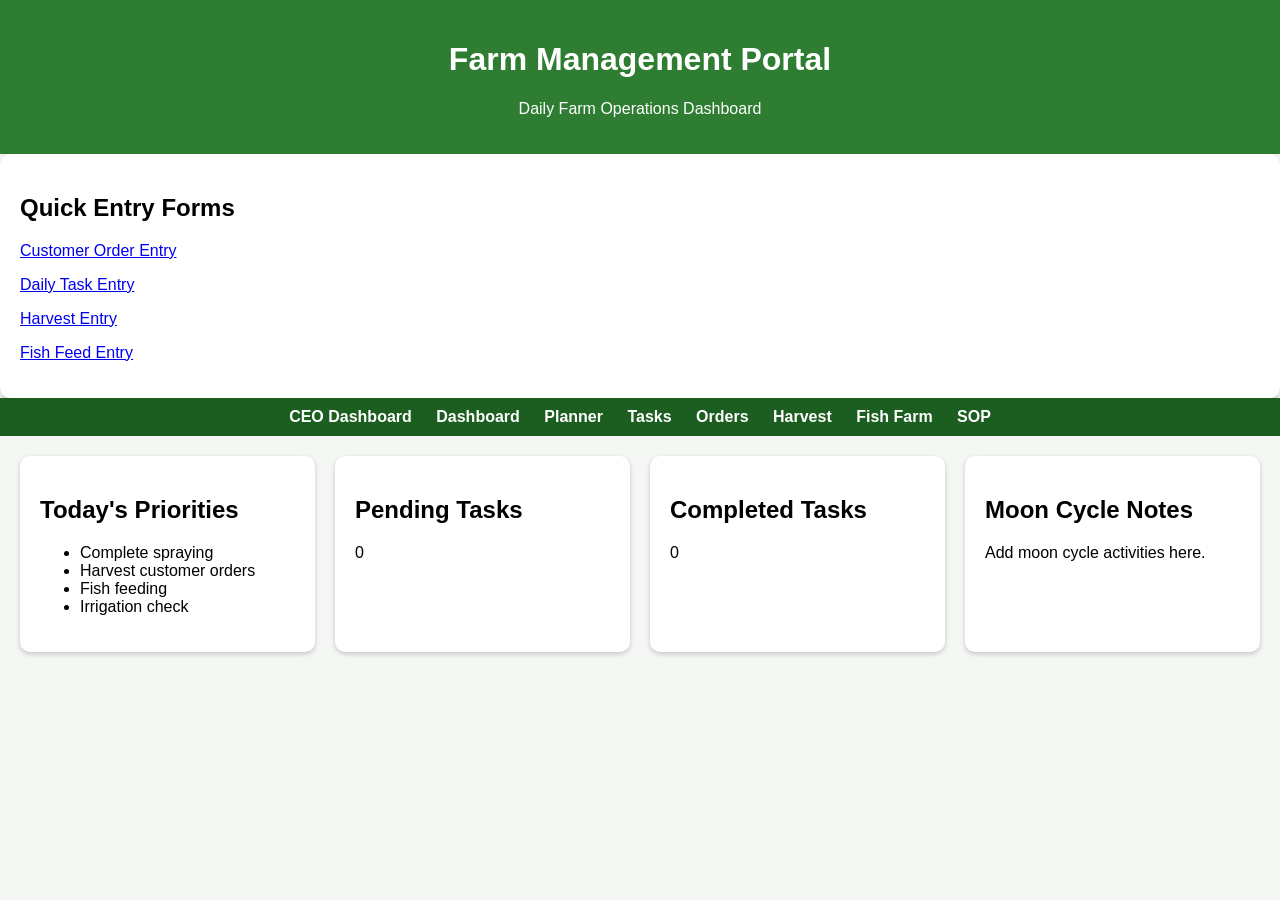
<file: index.html>
<!DOCTYPE html>
<html lang="en">
<head>
<meta charset="UTF-8">
<meta name="viewport" content="width=device-width, initial-scale=1.0">
<title>Farm Management Portal</title>
<link rel="stylesheet" href="css/style.css">
</head>
<body>

<header>
    <h1>Farm Management Portal</h1>
    <p>Daily Farm Operations Dashboard</p>
</header>
<div class="card">
<h2>Quick Entry Forms</h2>

<p><a href="https://docs.google.com/forms/d/e/1FAIpQLSfjpa-jkIEIdluEiSLBz6Y7A-49ya5mD67p37SznTwJlGNhiA/viewform?usp=sharing&ouid=101362707235192308383" target="_blank">
Customer Order Entry
</a></p>

<p><a href="https://docs.google.com/forms/d/e/1FAIpQLSfnYTDFsdtqtIqiospzNF9qST0uWqyAnpvxtxYbzyp3VUMqIQ/viewform?usp=header" target="_blank">
Daily Task Entry
</a></p>

<p><a href="https://docs.google.com/forms/d/e/1FAIpQLSd3v2q_hNfZlyDr3EHv16aXaoNTy69_h17l2BkTQKZwTySUBA/viewform?usp=sharing&ouid=101362707235192308383" target="_blank">
Harvest Entry
</a></p>

<p><a href="https://docs.google.com/forms/d/e/1FAIpQLSeLemDq1-KeGyzFl1ZexCc1BzV1HaugSXP6rh-S5Em0TVA8WA/viewform?usp=header" target="_blank">
Fish Feed Entry
</a></p>

</div>
<nav>
    <a href="dashboard-report.html">CEO Dashboard</a>
    <a href="index.html">Dashboard</a>
    <a href="planner.html">Planner</a>
    <a href="tasks.html">Tasks</a>
    <a href="orders.html">Orders</a>
    <a href="harvest.html">Harvest</a>
    <a href="fishfarm.html">Fish Farm</a>
    <a href="sop.html">SOP</a>
</nav>

<div class="container">

<div class="card">
<h2>Today's Priorities</h2>
<ul>
<li>Complete spraying</li>
<li>Harvest customer orders</li>
<li>Fish feeding</li>
<li>Irrigation check</li>
</ul>
</div>

<div class="card">
<h2>Pending Tasks</h2>
<p>0</p>
</div>

<div class="card">
<h2>Completed Tasks</h2>
<p>0</p>
</div>

<div class="card">
<h2>Moon Cycle Notes</h2>
<p>Add moon cycle activities here.</p>
</div>

</div>

</body>
</html>
</file>
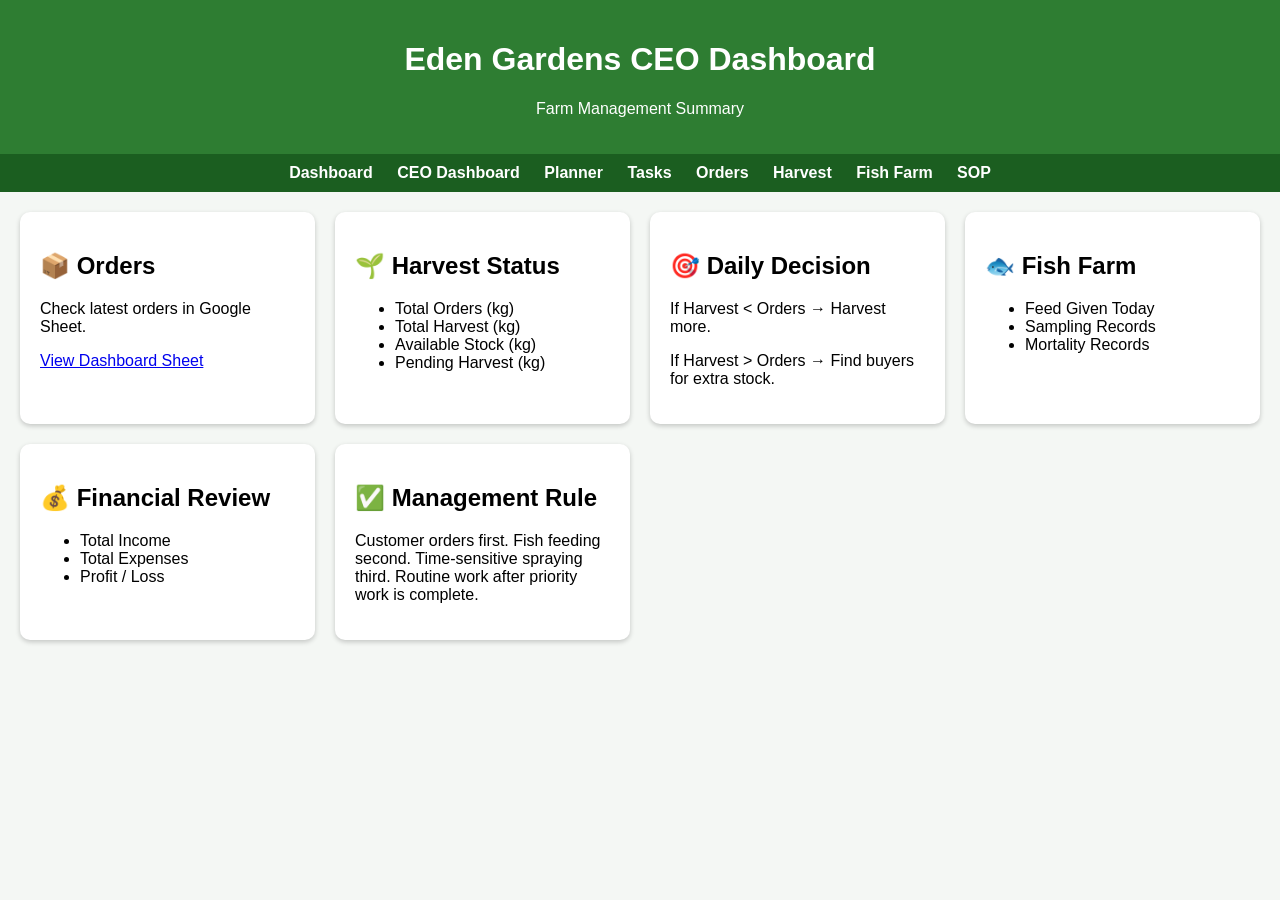
<file: dashboard-report.html>
<!DOCTYPE html>
<html lang="en">
<head>
<meta charset="UTF-8">
<meta name="viewport" content="width=device-width, initial-scale=1.0">
<title>CEO Dashboard</title>
<link rel="stylesheet" href="css/style.css">
</head>
<body>

<header>
    <h1>Eden Gardens CEO Dashboard</h1>
    <p>Farm Management Summary</p>
</header>

<nav>

    <a href="index.html">Dashboard</a>
    <a href="dashboard-report.html">CEO Dashboard</a>
    <a href="planner.html">Planner</a>
    <a href="tasks.html">Tasks</a>
    <a href="orders.html">Orders</a>
    <a href="harvest.html">Harvest</a>
    <a href="fishfarm.html">Fish Farm</a>
    <a href="sop.html">SOP</a>
</nav>

<div class="container">

<div class="card">
<h2>📦 Orders</h2>
<p>Check latest orders in Google Sheet.</p>
<a href="https://docs.google.com/spreadsheets/d/1CPutpTvZXKLUEqeu6I9Frds79B1gzkYtKQvgNBWiT4g/edit?usp=sharing" target="_blank">
View Dashboard Sheet
</a>
</div>

<div class="card">
<h2>🌱 Harvest Status</h2>
<ul>
<li>Total Orders (kg)</li>
<li>Total Harvest (kg)</li>
<li>Available Stock (kg)</li>
<li>Pending Harvest (kg)</li>
</ul>
</div>

<div class="card">
<h2>🎯 Daily Decision</h2>
<p>
If Harvest &lt; Orders → Harvest more.
</p>
<p>
If Harvest &gt; Orders → Find buyers for extra stock.
</p>
</div>

<div class="card">
<h2>🐟 Fish Farm</h2>
<ul>
<li>Feed Given Today</li>
<li>Sampling Records</li>
<li>Mortality Records</li>
</ul>
</div>

<div class="card">
<h2>💰 Financial Review</h2>
<ul>
<li>Total Income</li>
<li>Total Expenses</li>
<li>Profit / Loss</li>
</ul>
</div>

<div class="card">
<h2>✅ Management Rule</h2>
<p>
Customer orders first.
Fish feeding second.
Time-sensitive spraying third.
Routine work after priority work is complete.
</p>
</div>

</div>

</body>
</html>
</file>
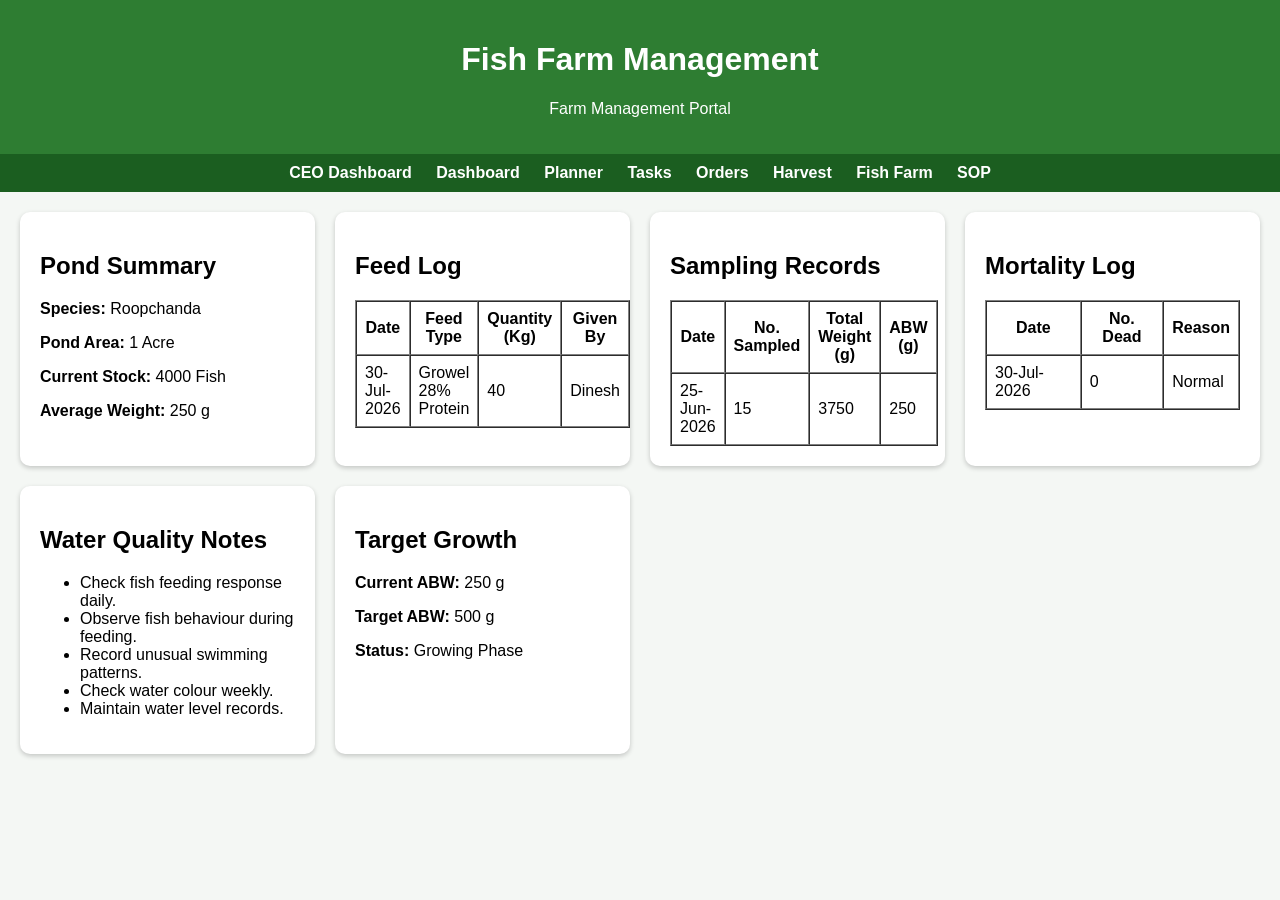
<file: fishfarm.html>
<!DOCTYPE html>
<html lang="en">
<head>
<meta charset="UTF-8">
<meta name="viewport" content="width=device-width, initial-scale=1.0">
<title>Fish Farm Management</title>
<link rel="stylesheet" href="css/style.css">
</head>
<body>

<header>
    <h1>Fish Farm Management</h1>
    <p>Farm Management Portal</p>
</header>

<nav>
    <a href="dashboard-report.html">CEO Dashboard</a>
    <a href="index.html">Dashboard</a>
    <a href="planner.html">Planner</a>
    <a href="tasks.html">Tasks</a>
    <a href="orders.html">Orders</a>
    <a href="harvest.html">Harvest</a>
    <a href="fishfarm.html">Fish Farm</a>
    <a href="sop.html">SOP</a>
</nav>
<div class="container">

<div class="card">
<h2>Pond Summary</h2>

<p><strong>Species:</strong> Roopchanda</p>
<p><strong>Pond Area:</strong> 1 Acre</p>
<p><strong>Current Stock:</strong> 4000 Fish</p>
<p><strong>Average Weight:</strong> 250 g</p>

</div>

<div class="card">
<h2>Feed Log</h2>

<table width="100%" border="1" cellspacing="0" cellpadding="8">
<tr>
<th>Date</th>
<th>Feed Type</th>
<th>Quantity (Kg)</th>
<th>Given By</th>
</tr>

<tr>
<td>30-Jul-2026</td>
<td>Growel 28% Protein</td>
<td>40</td>
<td>Dinesh</td>
</tr>

</table>

</div>

<div class="card">
<h2>Sampling Records</h2>

<table width="100%" border="1" cellspacing="0" cellpadding="8">
<tr>
<th>Date</th>
<th>No. Sampled</th>
<th>Total Weight (g)</th>
<th>ABW (g)</th>
</tr>

<tr>
<td>25-Jun-2026</td>
<td>15</td>
<td>3750</td>
<td>250</td>
</tr>

</table>

</div>

<div class="card">
<h2>Mortality Log</h2>

<table width="100%" border="1" cellspacing="0" cellpadding="8">
<tr>
<th>Date</th>
<th>No. Dead</th>
<th>Reason</th>
</tr>

<tr>
<td>30-Jul-2026</td>
<td>0</td>
<td>Normal</td>
</tr>

</table>

</div>

<div class="card">
<h2>Water Quality Notes</h2>

<ul>
<li>Check fish feeding response daily.</li>
<li>Observe fish behaviour during feeding.</li>
<li>Record unusual swimming patterns.</li>
<li>Check water colour weekly.</li>
<li>Maintain water level records.</li>
</ul>

</div>

<div class="card">
<h2>Target Growth</h2>

<p><strong>Current ABW:</strong> 250 g</p>
<p><strong>Target ABW:</strong> 500 g</p>
<p><strong>Status:</strong> Growing Phase</p>

</div>

</div>

</body>
</html>
</file>
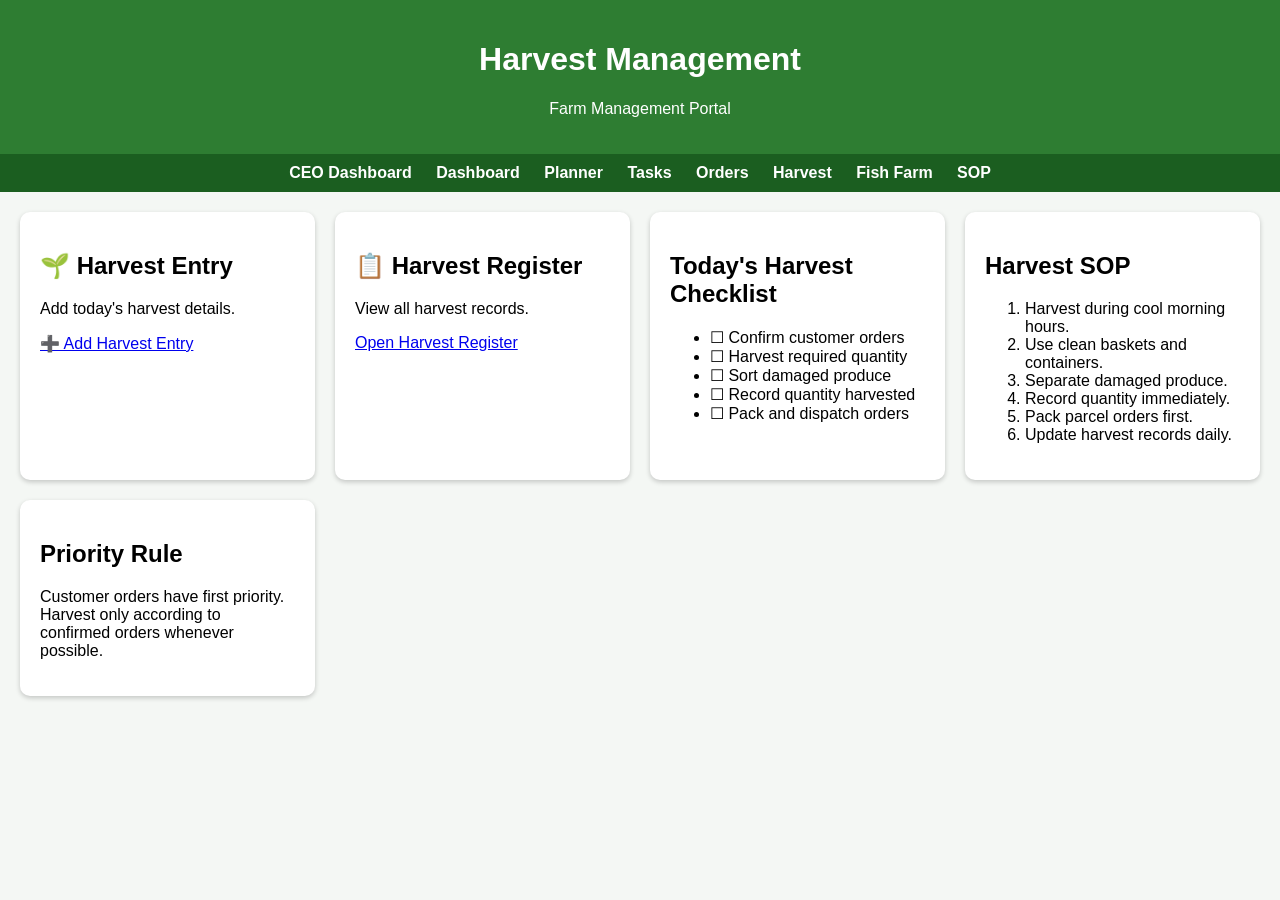
<file: harvest.html>
<!DOCTYPE html>
<html lang="en">
<head>
<meta charset="UTF-8">
<meta name="viewport" content="width=device-width, initial-scale=1.0">
<title>Harvest Management</title>
<link rel="stylesheet" href="css/style.css">
</head>
<body>

<header>
    <h1>Harvest Management</h1>
    <p>Farm Management Portal</p>
</header>

<nav>
    <a href="dashboard-report.html">CEO Dashboard</a>
    <a href="index.html">Dashboard</a>
    <a href="planner.html">Planner</a>
    <a href="tasks.html">Tasks</a>
    <a href="orders.html">Orders</a>
    <a href="harvest.html">Harvest</a>
    <a href="fishfarm.html">Fish Farm</a>
    <a href="sop.html">SOP</a>
</nav>

<div class="container">

    <div class="card">
        <h2>🌱 Harvest Entry</h2>
        <p>Add today's harvest details.</p>

        <p>
            <a href="https://docs.google.com/forms/d/e/1FAIpQLSd3v2q_hNfZlyDr3EHv16aXaoNTy69_h17l2BkTQKZwTySUBA/viewform?usp=dialog" target="_blank">
                ➕ Add Harvest Entry
            </a>
        </p>
    </div>

    <div class="card">
        <h2>📋 Harvest Register</h2>
        <p>View all harvest records.</p>

        <p>
            <a href="https://docs.google.com/spreadsheets/d/1CPutpTvZXKLUEqeu6I9Frds79B1gzkYtKQvgNBWiT4g/edit?usp=sharing" target="_blank">
                Open Harvest Register
            </a>
        </p>
    </div>

    <div class="card">
        <h2>Today's Harvest Checklist</h2>

        <ul>
            <li>☐ Confirm customer orders</li>
            <li>☐ Harvest required quantity</li>
            <li>☐ Sort damaged produce</li>
            <li>☐ Record quantity harvested</li>
            <li>☐ Pack and dispatch orders</li>
        </ul>
    </div>

    <div class="card">
        <h2>Harvest SOP</h2>

        <ol>
            <li>Harvest during cool morning hours.</li>
            <li>Use clean baskets and containers.</li>
            <li>Separate damaged produce.</li>
            <li>Record quantity immediately.</li>
            <li>Pack parcel orders first.</li>
            <li>Update harvest records daily.</li>
        </ol>
    </div>

    <div class="card">
        <h2>Priority Rule</h2>

        <p>
            Customer orders have first priority.
            Harvest only according to confirmed orders whenever possible.
        </p>
    </div>

</div>

</body>
</html>
</file>
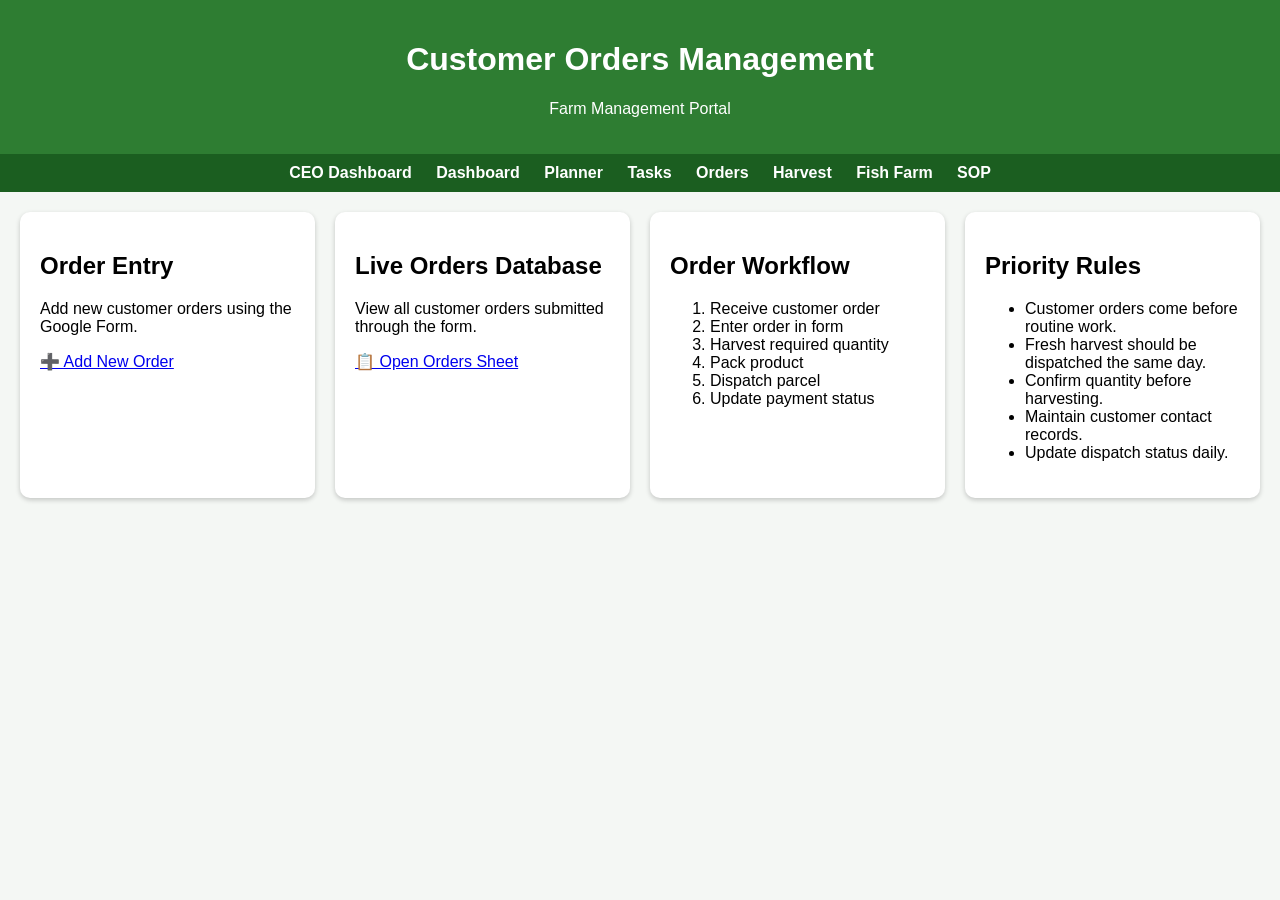
<file: orders.html>
<!DOCTYPE html>
<html lang="en">
<head>
<meta charset="UTF-8">
<meta name="viewport" content="width=device-width, initial-scale=1.0">
<title>Orders Management</title>
<link rel="stylesheet" href="css/style.css">
</head>
<body>

<header>
    <h1>Customer Orders Management</h1>
    <p>Farm Management Portal</p>
</header>

<nav>
    <a href="dashboard-report.html">CEO Dashboard</a>
    <a href="index.html">Dashboard</a>
    <a href="planner.html">Planner</a>
    <a href="tasks.html">Tasks</a>
    <a href="orders.html">Orders</a>
    <a href="harvest.html">Harvest</a>
    <a href="fishfarm.html">Fish Farm</a>
    <a href="sop.html">SOP</a>
</nav>

<div class="container">

    <div class="card">
        <h2>Order Entry</h2>
        <p>Add new customer orders using the Google Form.</p>

        <p>
            <a href="https://docs.google.com/forms/d/e/1FAIpQLSfjpa-jkIEIdluEiSLBz6Y7A-49ya5mD67p37SznTwJlGNhiA/viewform?usp=sharing&ouid=101362707235192308383" target="_blank">
                ➕ Add New Order
            </a>
        </p>
    </div>

    <div class="card">
        <h2>Live Orders Database</h2>
        <p>View all customer orders submitted through the form.</p>

        <p>
            <a href="https://docs.google.com/spreadsheets/d/1CPutpTvZXKLUEqeu6I9Frds79B1gzkYtKQvgNBWiT4g/edit?usp=sharing" target="_blank">
                📋 Open Orders Sheet
            </a>
        </p>
    </div>

    <div class="card">
        <h2>Order Workflow</h2>

        <ol>
            <li>Receive customer order</li>
            <li>Enter order in form</li>
            <li>Harvest required quantity</li>
            <li>Pack product</li>
            <li>Dispatch parcel</li>
            <li>Update payment status</li>
        </ol>
    </div>

    <div class="card">
        <h2>Priority Rules</h2>

        <ul>
            <li>Customer orders come before routine work.</li>
            <li>Fresh harvest should be dispatched the same day.</li>
            <li>Confirm quantity before harvesting.</li>
            <li>Maintain customer contact records.</li>
            <li>Update dispatch status daily.</li>
        </ul>
    </div>

</div>

</body>
</html>
</file>
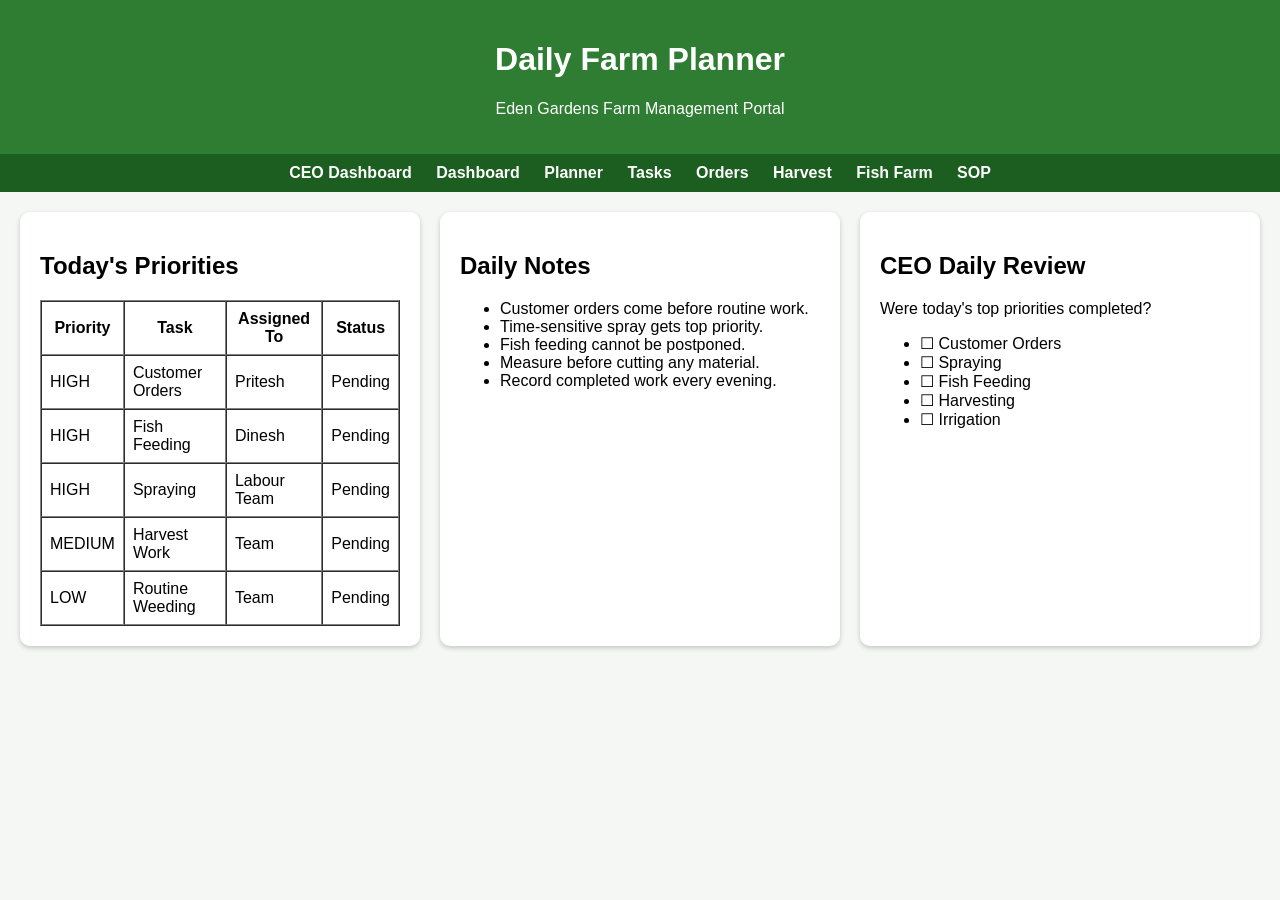
<file: planner.html>
<!DOCTYPE html>
<html lang="en">
<head>
<meta charset="UTF-8">
<meta name="viewport" content="width=device-width, initial-scale=1.0">
<title>Daily Planner</title>
<link rel="stylesheet" href="css/style.css">
</head>
<body>

<header>
    <h1>Daily Farm Planner</h1>
    <p>Eden Gardens Farm Management Portal</p>
</header>

<nav>
    <a href="dashboard-report.html">CEO Dashboard</a>
    <a href="index.html">Dashboard</a>
    <a href="planner.html">Planner</a>
    <a href="tasks.html">Tasks</a>
    <a href="orders.html">Orders</a>
    <a href="harvest.html">Harvest</a>
    <a href="fishfarm.html">Fish Farm</a>
    <a href="sop.html">SOP</a>
</nav>

<div class="container">

<div class="card">
<h2>Today's Priorities</h2>

<table width="100%" border="1" cellspacing="0" cellpadding="8">

<tr>
<th>Priority</th>
<th>Task</th>
<th>Assigned To</th>
<th>Status</th>
</tr>

<tr>
<td>HIGH</td>
<td>Customer Orders</td>
<td>Pritesh</td>
<td>Pending</td>
</tr>

<tr>
<td>HIGH</td>
<td>Fish Feeding</td>
<td>Dinesh</td>
<td>Pending</td>
</tr>

<tr>
<td>HIGH</td>
<td>Spraying</td>
<td>Labour Team</td>
<td>Pending</td>
</tr>

<tr>
<td>MEDIUM</td>
<td>Harvest Work</td>
<td>Team</td>
<td>Pending</td>
</tr>

<tr>
<td>LOW</td>
<td>Routine Weeding</td>
<td>Team</td>
<td>Pending</td>
</tr>

</table>

</div>

<div class="card">

<h2>Daily Notes</h2>

<ul>
<li>Customer orders come before routine work.</li>
<li>Time-sensitive spray gets top priority.</li>
<li>Fish feeding cannot be postponed.</li>
<li>Measure before cutting any material.</li>
<li>Record completed work every evening.</li>
</ul>

</div>

<div class="card">

<h2>CEO Daily Review</h2>

<p>Were today's top priorities completed?</p>

<ul>
<li>☐ Customer Orders</li>
<li>☐ Spraying</li>
<li>☐ Fish Feeding</li>
<li>☐ Harvesting</li>
<li>☐ Irrigation</li>
</ul>

</div>

</div>

</body>
</html>
</file>
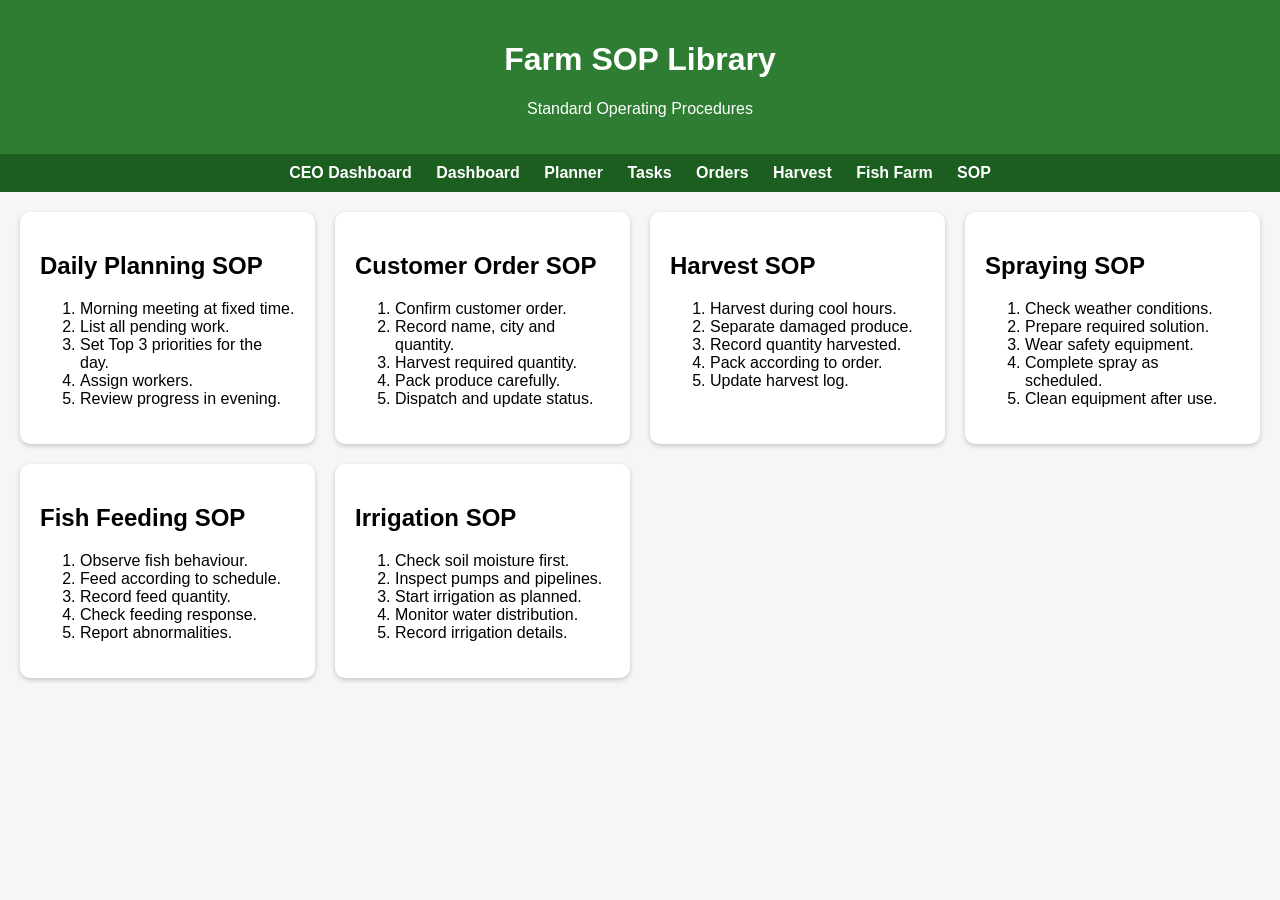
<file: sop.html>
<!DOCTYPE html>
<html lang="en">
<head>
<meta charset="UTF-8">
<meta name="viewport" content="width=device-width, initial-scale=1.0">
<title>Farm SOP Library</title>
<link rel="stylesheet" href="css/style.css">
</head>
<body>

<header>
    <h1>Farm SOP Library</h1>
    <p>Standard Operating Procedures</p>
</header>

<nav>
    <a href="dashboard-report.html">CEO Dashboard</a>
    <a href="index.html">Dashboard</a>
    <a href="planner.html">Planner</a>
    <a href="tasks.html">Tasks</a>
    <a href="orders.html">Orders</a>
    <a href="harvest.html">Harvest</a>
    <a href="fishfarm.html">Fish Farm</a>
    <a href="sop.html">SOP</a>
</nav>
<div class="container">

<div class="card">
<h2>Daily Planning SOP</h2>
<ol>
<li>Morning meeting at fixed time.</li>
<li>List all pending work.</li>
<li>Set Top 3 priorities for the day.</li>
<li>Assign workers.</li>
<li>Review progress in evening.</li>
</ol>
</div>

<div class="card">
<h2>Customer Order SOP</h2>
<ol>
<li>Confirm customer order.</li>
<li>Record name, city and quantity.</li>
<li>Harvest required quantity.</li>
<li>Pack produce carefully.</li>
<li>Dispatch and update status.</li>
</ol>
</div>

<div class="card">
<h2>Harvest SOP</h2>
<ol>
<li>Harvest during cool hours.</li>
<li>Separate damaged produce.</li>
<li>Record quantity harvested.</li>
<li>Pack according to order.</li>
<li>Update harvest log.</li>
</ol>
</div>

<div class="card">
<h2>Spraying SOP</h2>
<ol>
<li>Check weather conditions.</li>
<li>Prepare required solution.</li>
<li>Wear safety equipment.</li>
<li>Complete spray as scheduled.</li>
<li>Clean equipment after use.</li>
</ol>
</div>

<div class="card">
<h2>Fish Feeding SOP</h2>
<ol>
<li>Observe fish behaviour.</li>
<li>Feed according to schedule.</li>
<li>Record feed quantity.</li>
<li>Check feeding response.</li>
<li>Report abnormalities.</li>
</ol>
</div>

<div class="card">
<h2>Irrigation SOP</h2>
<ol>
<li>Check soil moisture first.</li>
<li>Inspect pumps and pipelines.</li>
<li>Start irrigation as planned.</li>
<li>Monitor water distribution.</li>
<li>Record irrigation details.</li>
</ol>
</div>

</div>

</body>
</html>
</file>
<file: css/style.css>
body{
font-family:Arial,sans-serif;
margin:0;
background:#f4f7f4;
}

header{
background:#2e7d32;
color:white;
padding:20px;
text-align:center;
}

nav{
background:#1b5e20;
padding:10px;
text-align:center;
}

nav a{
color:white;
text-decoration:none;
margin:10px;
font-weight:bold;
}

.container{
display:grid;
grid-template-columns:repeat(auto-fit,minmax(250px,1fr));
gap:20px;
padding:20px;
}

.card{
background:white;
padding:20px;
border-radius:10px;
box-shadow:0 2px 5px rgba(0,0,0,0.2);
}
</file>
